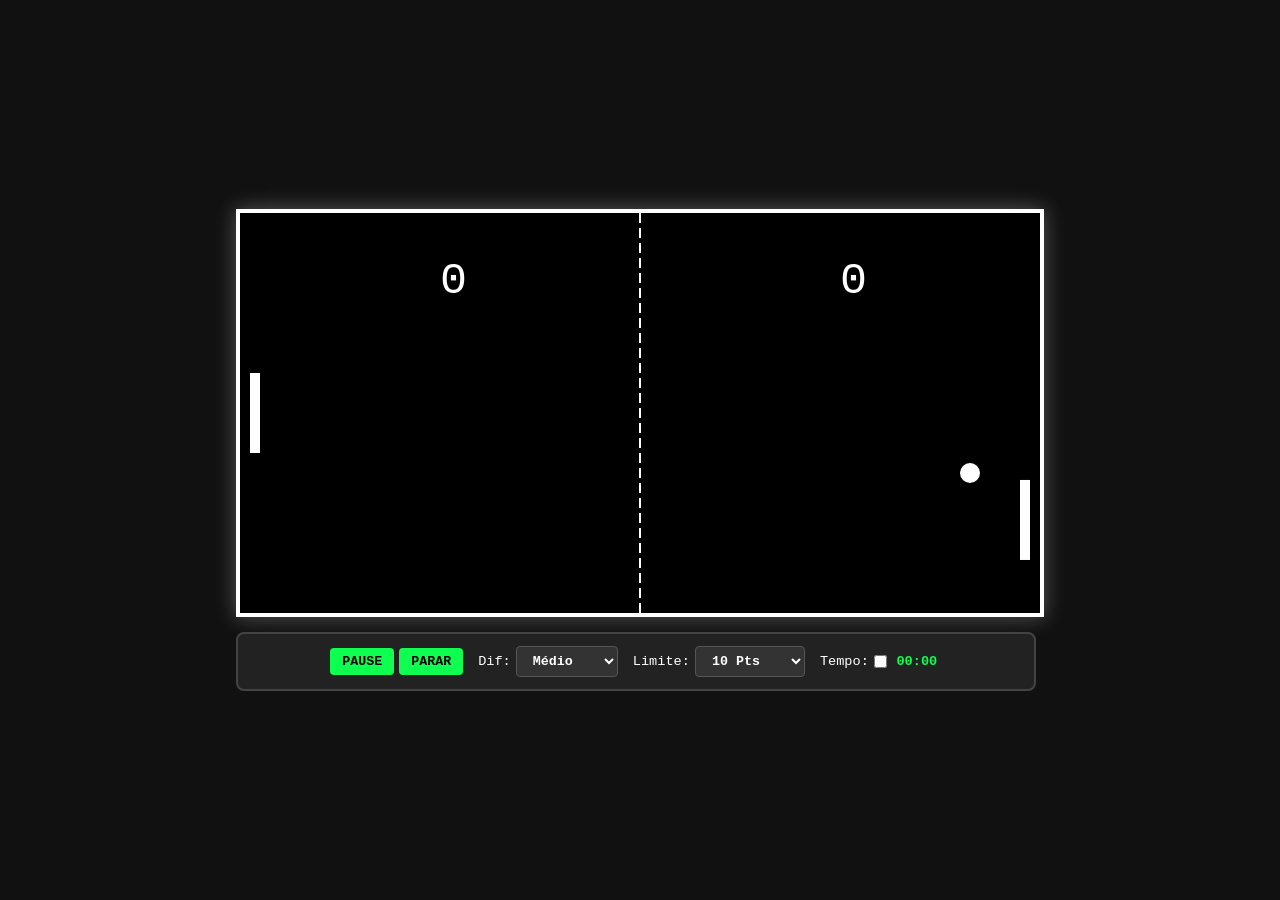
<file: pong-game/index.html>
<!DOCTYPE html>
<html lang="pt-BR">
<head>
    <meta charset="UTF-8">
    <meta name="viewport" content="width=device-width, initial-scale=1.0">
    <title>Pong do Atari</title>
    <link rel="stylesheet" href="style.css">
</head>
<body>
    <div class="game-container">
        <!-- Canvas do Jogo -->
        <canvas id="pongCanvas" width="800" height="400"></canvas>

        <!-- Painel de Controles Moderno -->
        <div class="control-panel">
            <div class="control-group">
                <button id="btnPlayPause">PAUSE</button>
                <button id="btnStop">PARAR</button>
            </div>

            <div class="control-group">
                <label for="difficultySelect">Dif:</label>
                <select id="difficultySelect">
                    <option value="easy">Fácil</option>
                    <option value="medium" selected>Médio</option>
                    <option value="hard">Difícil</option>
                </select>
            </div>

            <div class="control-group">
                <label for="scoreLimitSelect">Limite:</label>
                <select id="scoreLimitSelect">
                    <option value="5">5 Pts</option>
                    <option value="10" selected>10 Pts</option>
                    <option value="20">20 Pts</option>
                    <option value="unlimited">Infinito</option>
                </select>
            </div>

            <div class="control-group">
                <label for="timerToggle">Tempo:</label>
                <input type="checkbox" id="timerToggle">
                <span id="timerDisplay">00:00</span>
            </div>
        </div>
    </div>

    <script src="script.js"></script>
</body>
</html>
</file>
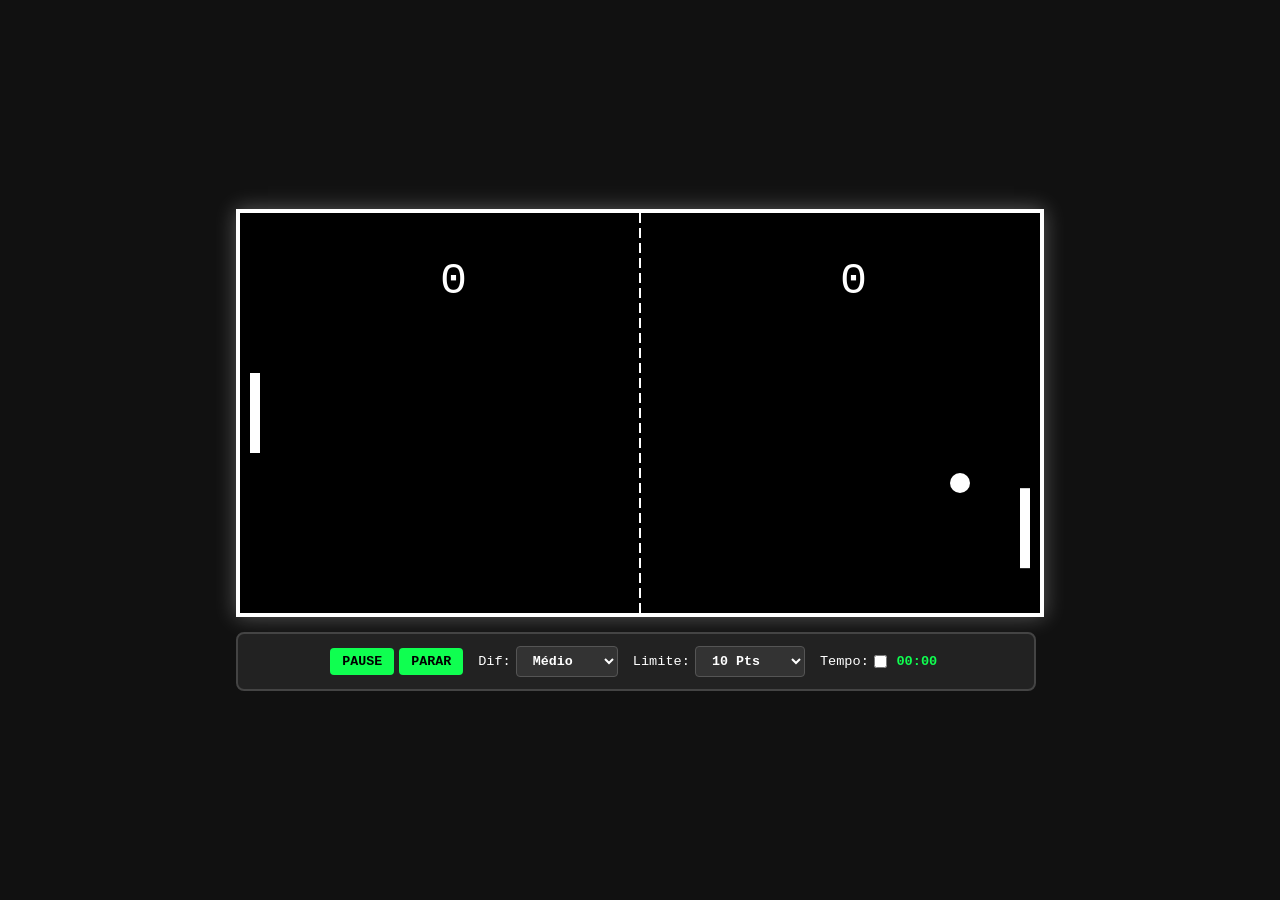
<file: pong-game/pong.html>
<!DOCTYPE html>
<html lang="pt-BR">
<head>
    <meta charset="UTF-8">
    <meta name="viewport" content="width=device-width, initial-scale=1.0">
    <title>Pong do Atari</title>
    <style>
        * {
            margin: 0;
            padding: 0;
            box-sizing: border-box;
        }

        body {
            background-color: #111;
            color: #fff;
            font-family: 'Courier New', Courier, monospace;
            display: flex;
            flex-direction: column;
            justify-content: center;
            align-items: center;
            height: 100vh;
        }

        .game-container {
            text-align: center;
        }

        canvas {
            background-color: #000;
            border: 4px solid #fff;
            box-shadow: 0 0 20px rgba(255, 255, 255, 0.3);
            display: block;
            margin: 0 auto;
        }

        /* Painel de Controles */
        .control-panel {
            margin-top: 15px;
            display: flex;
            gap: 15px;
            background-color: #222;
            padding: 12px 20px;
            border-radius: 8px;
            border: 2px solid #444;
            align-items: center;
            flex-wrap: wrap;
            justify-content: center;
            max-width: 800px;
        }

        .control-group {
            display: flex;
            align-items: center;
            gap: 5px;
            font-size: 0.85rem;
        }

        button, select {
            background-color: #0fff50;
            color: #000;
            border: none;
            padding: 6px 12px;
            font-family: 'Courier New', Courier, monospace;
            font-weight: bold;
            border-radius: 4px;
            cursor: pointer;
            transition: 0.2s;
        }

        button:hover, select:hover {
            background-color: #0cb339;
            box-shadow: 0 0 8px rgba(15, 255, 80, 0.5);
        }

        select {
            background-color: #333;
            color: #fff;
            border: 1px solid #555;
        }

        #timerDisplay {
            font-weight: bold;
            color: #0fff50;
            min-width: 50px;
        }
    </style>
</head>
<body>
    <div class="game-container">
        <!-- Canvas do Jogo (Título removido) -->
        <canvas id="pongCanvas" width="800" height="400"></canvas>

        <!-- Painel de Controles Moderno -->
        <div class="control-panel">
            <div class="control-group">
                <button id="btnPlayPause">PAUSE</button>
                <button id="btnStop">PARAR</button>
            </div>

            <div class="control-group">
                <label for="difficultySelect">Dif:</label>
                <select id="difficultySelect">
                    <option value="easy">Fácil</option>
                    <option value="medium" selected>Médio</option>
                    <option value="hard">Difícil</option>
                </select>
            </div>

            <div class="control-group">
                <label for="scoreLimitSelect">Limite:</label>
                <select id="scoreLimitSelect">
                    <option value="5">5 Pts</option>
                    <option value="10" selected>10 Pts</option>
                    <option value="20">20 Pts</option>
                    <option value="unlimited">Infinito</option>
                </select>
            </div>

            <div class="control-group">
                <label for="timerToggle">Tempo:</label>
                <input type="checkbox" id="timerToggle">
                <span id="timerDisplay">00:00</span>
            </div>
        </div>
    </div>

    <script>
        const canvas = document.getElementById("pongCanvas");
        const ctx = canvas.getContext("2d");

        // Elementos de Controle
        const btnPlayPause = document.getElementById("btnPlayPause");
        const btnStop = document.getElementById("btnStop");
        const difficultySelect = document.getElementById("difficultySelect");
        const scoreLimitSelect = document.getElementById("scoreLimitSelect");
        const timerToggle = document.getElementById("timerToggle");
        const timerDisplay = document.getElementById("timerDisplay");

        let isRunning = true; // Estado do Jogo (Play/Pause)
        
        // Configuração do Cronômetro
        let secondsElapsed = 0;
        let timerInterval = null;

        // Configuração da Bola
        const ball = {
            x: canvas.width / 2,
            y: canvas.height / 2,
            radius: 10,
            speed: 5,
            velocityX: 5,
            velocityY: 5,
            color: "WHITE"
        };

        // Raquete do Jogador (Esquerda)
        const player = {
            x: 10,
            y: canvas.height / 2 - 40,
            width: 10,
            height: 80,
            score: 0,
            color: "WHITE"
        };

        // Raquete do Oponente / IA (Direita)
        const ai = {
            x: canvas.width - 20,
            y: canvas.height / 2 - 40,
            width: 10,
            height: 80,
            score: 0,
            color: "WHITE"
        };

        function drawRect(x, y, w, h, color) {
            ctx.fillStyle = color;
            ctx.fillRect(x, y, w, h);
        }

        function drawCircle(x, y, r, color) {
            ctx.fillStyle = color;
            ctx.beginPath();
            ctx.arc(x, y, r, 0, Math.PI * 2, false);
            ctx.closePath();
            ctx.fill();
        }

        function drawText(text, x, y, color) {
            ctx.fillStyle = color;
            ctx.font = "45px 'Courier New'";
            ctx.fillText(text, x, y);
        }

        function drawNet() {
            for (let i = 0; i <= canvas.height; i += 15) {
                drawRect(canvas.width / 2 - 1, i, 2, 10, "WHITE");
            }
        }

        let upPressed = false;
        let downPressed = false;

        window.addEventListener("keydown", (e) => {
            if (e.key === "ArrowUp") upPressed = true;
            else if (e.key === "ArrowDown") downPressed = true;
        });

        window.addEventListener("keyup", (e) => {
            if (e.key === "ArrowUp") upPressed = false;
            else if (e.key === "ArrowDown") downPressed = false;
        });

        function movePlayer() {
            if (upPressed && player.y > 0) {
                player.y -= 6;
            } else if (downPressed && player.y < canvas.height - player.height) {
                player.y += 6;
            }
        }

        function collision(b, r) {
            b.top = b.y - b.radius;
            b.bottom = b.y + b.radius;
            b.left = b.x - b.radius;
            b.right = b.x + b.radius;

            r.top = r.y;
            r.bottom = r.y + r.height;
            r.left = r.x;
            r.right = r.x + r.width;

            return b.right > r.left && b.bottom > r.top && b.left < r.right && b.top < r.bottom;
        }

        function resetBall() {
            ball.x = canvas.width / 2;
            ball.y = canvas.height / 2;
            ball.velocityX = -ball.velocityX;
            ball.speed = 5;
        }

        function resetGame() {
            player.score = 0;
            ai.score = 0;
            resetBall();
            player.y = canvas.height / 2 - 40;
            ai.y = canvas.height / 2 - 40;
            secondsElapsed = 0;
            updateTimerDisplay();
        }

        // Lógica de Dificuldade da IA
        function getAISpeed() {
            let diff = difficultySelect.value;
            if (diff === 'easy') return 0.05;
            if (diff === 'medium') return 0.09;
            if (diff === 'hard') return 0.16; // Bem mais veloz
            return 0.09;
        }

        function update() {
            if (!isRunning) return;

            movePlayer();

            // Movimento da IA baseado na dificuldade
            let aiSpeed = getAISpeed();
            ai.y += (ball.y - (ai.y + ai.height / 2)) * aiSpeed;

            if (ai.y < 0) ai.y = 0;
            if (ai.y > canvas.height - ai.height) ai.y = canvas.height - ai.height;

            ball.x += ball.velocityX;
            ball.y += ball.velocityY;

            if (ball.y - ball.radius < 0 || ball.y + ball.radius > canvas.height) {
                ball.velocityY = -ball.velocityY;
            }

            let activePaddle = (ball.x < canvas.width / 2) ? player : ai;

            if (collision(ball, activePaddle)) {
                let collidePoint = ball.y - (activePaddle.y + activePaddle.height / 2);
                collidePoint = collidePoint / (activePaddle.height / 2);
                let angleRad = (Math.PI / 4) * collidePoint;
                let direction = (ball.x < canvas.width / 2) ? 1 : -1;

                ball.velocityX = direction * ball.speed * Math.cos(angleRad);
                ball.velocityY = ball.speed * Math.sin(angleRad);
                ball.speed += 0.4;
            }

            // Checar Limite de Pontos
            let scoreLimit = scoreLimitSelect.value;
            if (ball.x - ball.radius < 0) {
                ai.score++;
                checkScoreLimit(scoreLimit);
                resetBall();
            } else if (ball.x + ball.radius > canvas.width) {
                player.score++;
                checkScoreLimit(scoreLimit);
                resetBall();
            }
        }

        function checkScoreLimit(limit) {
            if (limit !== "unlimited" && (player.score >= parseInt(limit) || ai.score >= parseInt(limit))) {
                isRunning = false;
                btnPlayPause.textContent = "INICIAR";
                if(timerInterval) clearInterval(timerInterval);
            }
        }

        function render() {
            drawRect(0, 0, canvas.width, canvas.height, "BLACK");
            drawNet();
            drawText(player.score, canvas.width / 4, canvas.height / 5, "WHITE");
            drawText(ai.score, 3 * canvas.width / 4, canvas.height / 5, "WHITE");
            drawRect(player.x, player.y, player.width, player.height, player.color);
            drawRect(ai.x, ai.y, ai.width, ai.height, ai.color);
            drawCircle(ball.x, ball.y, ball.radius, ball.color);
        }

        function gameLoop() {
            update();
            render();
        }

        // --- Controles de Botões ---
        btnPlayPause.addEventListener("click", () => {
            isRunning = !isRunning;
            btnPlayPause.textContent = isRunning ? "PAUSE" : "INICIAR";
            if(isRunning && timerToggle.checked && !timerInterval) {
                startTimer();
            } else if (!isRunning && timerInterval) {
                clearInterval(timerInterval);
                timerInterval = null;
            }
        });

        btnStop.addEventListener("click", () => {
            resetGame();
            isRunning = false;
            btnPlayPause.textContent = "INICIAR";
            if(timerInterval) {
                clearInterval(timerInterval);
                timerInterval = null;
            }
        });

        // --- Controle do Cronômetro ---
        function updateTimerDisplay() {
            let minutes = Math.floor(secondsElapsed / 60);
            let seconds = secondsElapsed % 60;
            timerDisplay.textContent = 
                String(minutes).padStart(2, '0') + ":" + String(seconds).padStart(2, '0');
        }

        function startTimer() {
            if (timerInterval) clearInterval(timerInterval);
            timerInterval = setInterval(() => {
                if (isRunning) {
                    secondsElapsed++;
                    updateTimerDisplay();
                }
            }, 1000);
        }

        timerToggle.addEventListener("change", (e) => {
            if (e.target.checked) {
                secondsElapsed = 0;
                updateTimerDisplay();
                if (isRunning) startTimer();
            } else {
                if (timerInterval) {
                    clearInterval(timerInterval);
                    timerInterval = null;
                }
                timerDisplay.textContent = "00:00";
            }
        });

        // Iniciar Loop do Jogo (~60 FPS)
        setInterval(gameLoop, 1000 / 60);
    </script>
</body>
</html>
</file>
<file: pong-game/style.css>
* {
    margin: 0;
    padding: 0;
    box-sizing: border-box;
}

body {
    background-color: #111;
    color: #fff;
    font-family: 'Courier New', Courier, monospace;
    display: flex;
    flex-direction: column;
    justify-content: center;
    align-items: center;
    height: 100vh;
}

.game-container {
    text-align: center;
}

canvas {
    background-color: #000;
    border: 4px solid #fff;
    box-shadow: 0 0 20px rgba(255, 255, 255, 0.3);
    display: block;
    margin: 0 auto;
}

/* Painel de Controles */
.control-panel {
    margin-top: 15px;
    display: flex;
    gap: 15px;
    background-color: #222;
    padding: 12px 20px;
    border-radius: 8px;
    border: 2px solid #444;
    align-items: center;
    flex-wrap: wrap;
    justify-content: center;
    max-width: 800px;
}

.control-group {
    display: flex;
    align-items: center;
    gap: 5px;
    font-size: 0.85rem;
}

button, select {
    background-color: #0fff50;
    color: #000;
    border: none;
    padding: 6px 12px;
    font-family: 'Courier New', Courier, monospace;
    font-weight: bold;
    border-radius: 4px;
    cursor: pointer;
    transition: 0.2s;
}

button:hover, select:hover {
    background-color: #0cb339;
    box-shadow: 0 0 8px rgba(15, 255, 80, 0.5);
}

select {
    background-color: #333;
    color: #fff;
    border: 1px solid #555;
}

#timerDisplay {
    font-weight: bold;
    color: #0fff50;
    min-width: 50px;
}
</file>
